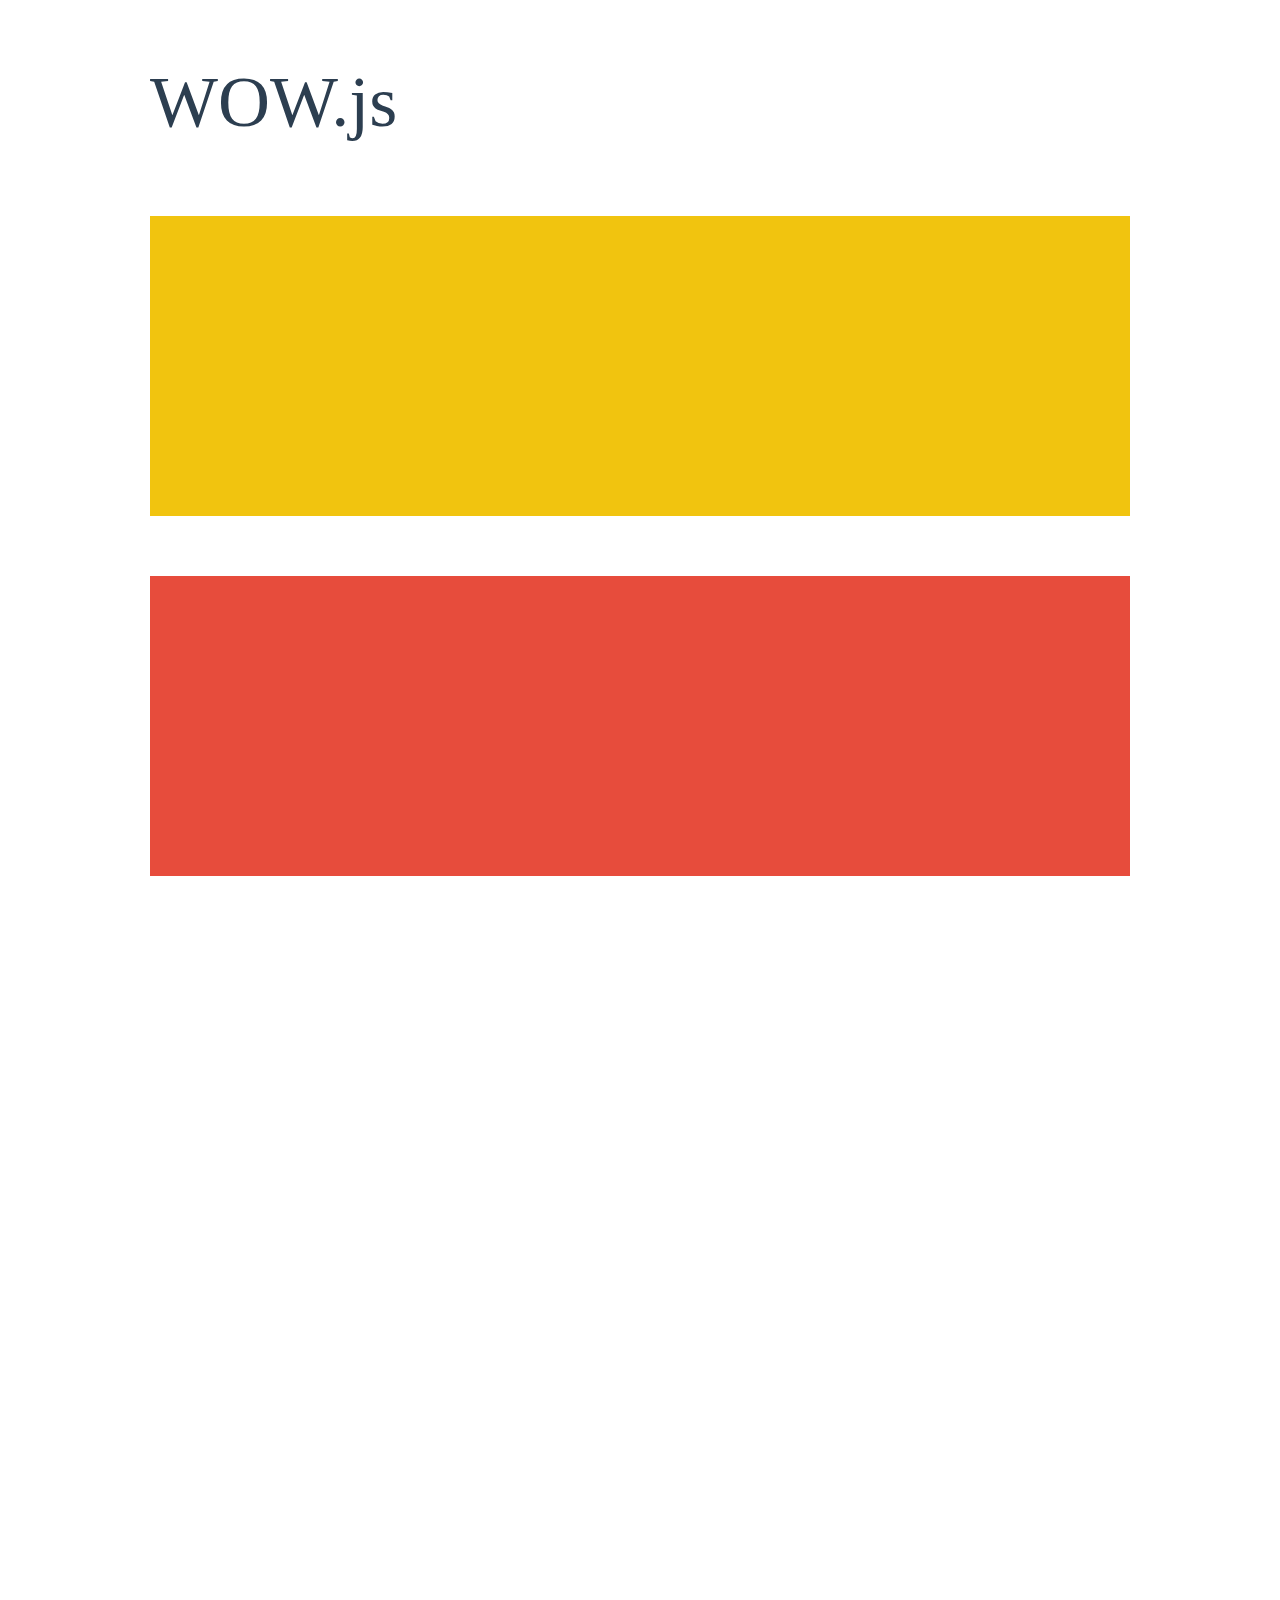
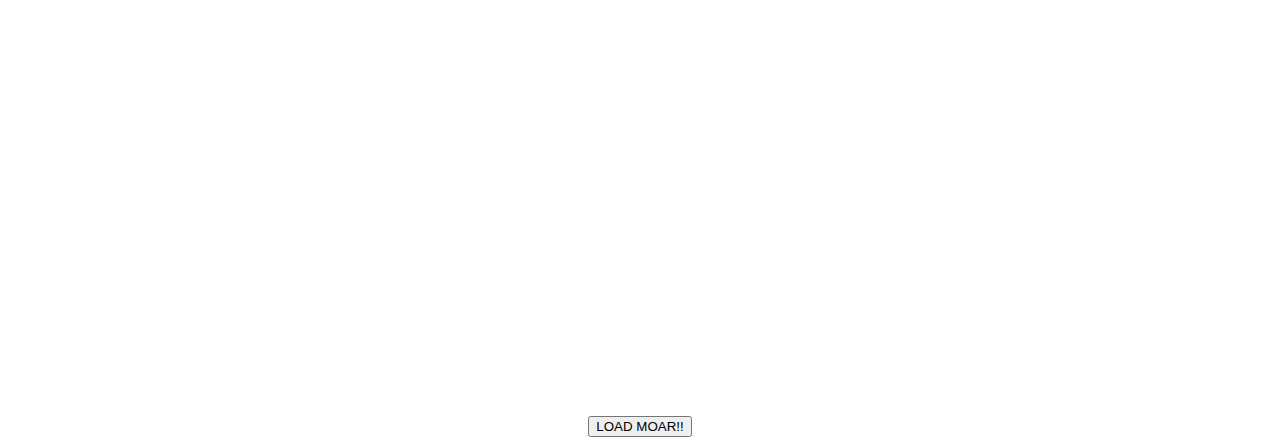
<file: wow/demo.html>
<!doctype html>

<html lang="en">
<head>
  <meta charset="utf-8">
  <title>WOW</title>
  <link rel="stylesheet" href="css/libs/animate.css">
  <link rel="stylesheet" href="css/site.css">
  <style>
    .wow:first-child {
      visibility: hidden;
    }
  </style>
  <!--[if IE]>
    <script src="http://html5shiv.googlecode.com/svn/trunk/html5.js"></script>
  <![endif]-->
</head>

<body>
  <div id="container">
    <header>
      <h1>WOW.js</h1>
    </header>
    <div id="main">
      <section class="wow fadeInDown" style="background-color: #f1c40f;"></section>
      <section class="wow pulse" style="background-color: #e74c3c;" data-wow-iteration="infinite" data-wow-duration="1500ms"></section>
      <section class="section--purple wow slideInRight" data-wow-delay="2s"></section>
      <section class="section--blue wow bounceInLeft" data-wow-offset="300"></section>
      <section class="section--green wow slideInLeft" data-wow-duration="4s"></section>
      <button id="moar">LOAD MOAR!!</button>
    </div>
  </div>
  <script src="dist/wow.js"></script>
  <script>
    wow = new WOW(
      {
        animateClass: 'animated',
        offset:       100,
        callback:     function(box) {
          console.log("WOW: animating <" + box.tagName.toLowerCase() + ">")
        }
      }
    );
    wow.init();
    document.getElementById('moar').onclick = function() {
      var section = document.createElement('section');
      section.className = 'section--purple wow fadeInDown';
      this.parentNode.insertBefore(section, this);
    };
  </script>
</body>
</html>
</file>
<file: wow/css/site.css>
h1 {
  font-size:     72px;
  line-height:   1.5;
  color: #2c3e50;
  font-weight:   100;
}

#container {
  width:  980px;
  margin: 0 auto;
}

section {
  height: 300px;
  margin: 60px 0;
}

.section--purple {
  background-color: #9b59b6;
}

.section--blue {
  background-color: #3498db;
}

.section--green {
  background-color: #2ecc71;
}

#main {
  text-align: center;
}

#more {
  margin: 20px auto 48px;
}
</file>
